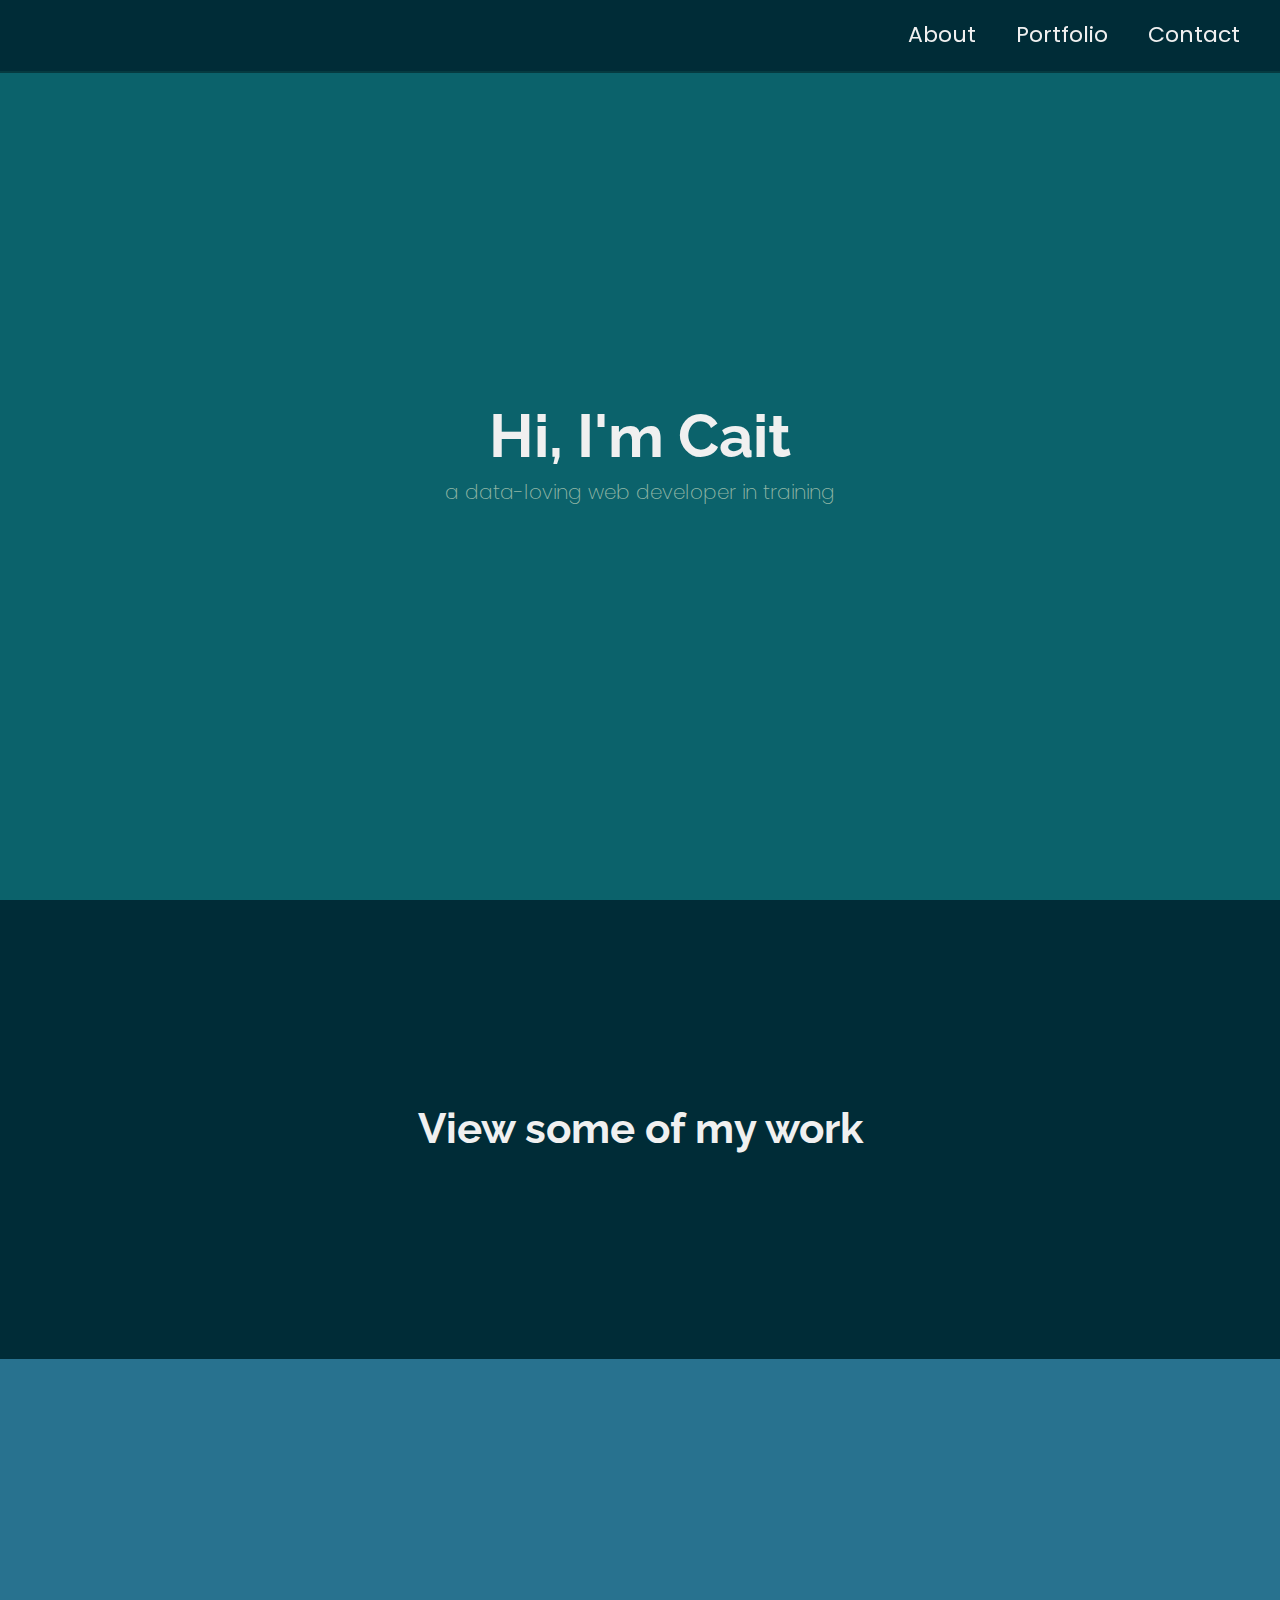
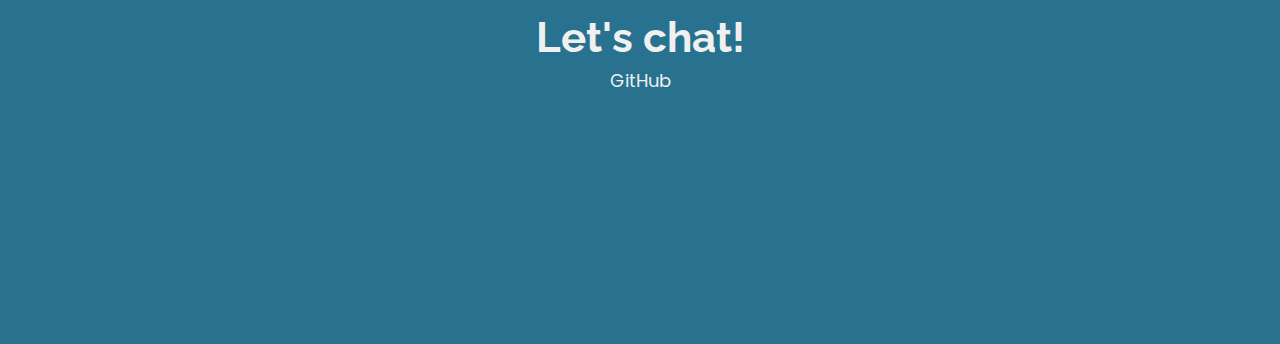
<file: Personal_Portfolio/index.html>
<!DOCTYPE html>
<html>

<head>
    <meta charset="UTF-8" />
    <meta name="viewport" content="width=device-width, initial-scale=1.0" />
    <link rel="stylesheet" type="text/css" href="index.css" />
    <title>Personal Portfolio</title>
    <link href="https://fonts.googleapis.com/css?family=Poppins:200i,300,400&display=swap" rel="stylesheet" />
    <link href="https://fonts.googleapis.com/css?family=Raleway:700&display=swap" rel="stylesheet" />
    <link rel="stylesheet" href="https://use.fontawesome.com/releases/v5.8.2/css/all.css"
        integrity="sha384-oS3vJWv+0UjzBfQzYUhtDYW+Pj2yciDJxpsK1OYPAYjqT085Qq/1cq5FLXAZQ7Ay" crossorigin="anonymous" />
</head>

<body>

    <!--START NAV-->

    <nav id="navbar" class="nav">
        <ul class="nav-list">
            <li>
                <a href="#welcome-section">About</a>
            </li>
            <li>
                <a href="#projects">Portfolio</a>
            </li>
            <li>
                <a href="#contact">Contact</a>
            </li>
        </ul>
    </nav>

    <!--END NAV -->

    <!--START WELCOME SECTION -->
    <section id="welcome-section" class="welcome-section">
        <h1>Hi, I'm Cait</h1>
        <p>a data-loving web developer in training</p>
    </section>

    <!--END WELCOME SECTION-->

    <!--START PROJECTS -->
    <section id="projects" class="projects-section">
        <h2 class="projects-section-header">View some of my work</h2>

        <div class="projects-grid">
            <a href="https://codepen.io/cteetz/pen/poaLmdQ" target="_blank" class="project project-tile" />
    </section>

    <!--END PROJECTS -->

    <!--START CONTACT -->

    <section id="contact" class="contact-section">
        <div class="contact-section-header">
            <h2>Let's chat!</h2>
        </div>
        <div class="contact-links">
            <a href="https://github.com/datacait" target="_blank" class="btn contact-details" id="profile-link"><i
                    class="fab fa-github"></i> GitHub</a>


</body>
<footer>
</footer>

</html>
</file>
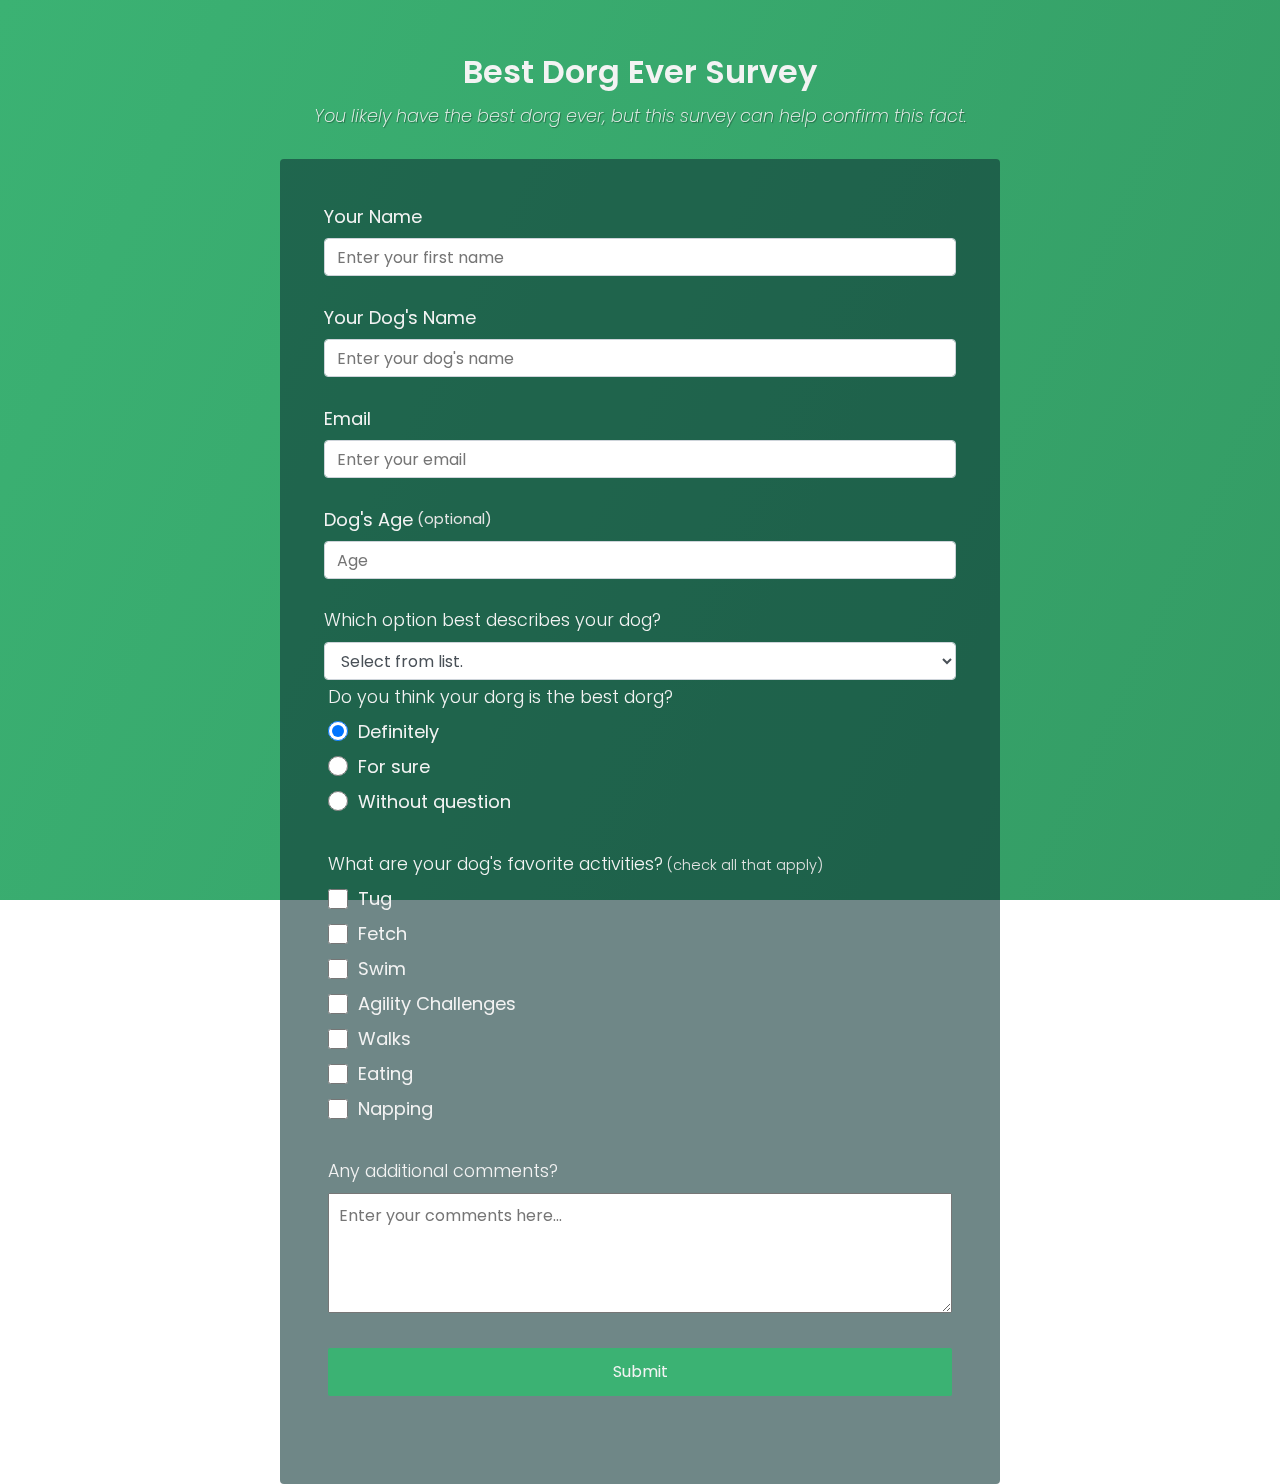
<file: Survey/index.html>
<!DOCTYPE html>
<html>

<head>
    <link rel="stylesheet" type="text/css" href="index.css" />
</head>

<body>
    <div class="container">
        <header class="header">
            <h1 id="title" class="text-center">Best Dorg Ever Survey</h1>
            <p id="description" class="description text-center">You likely have the best dorg ever, but this survey can
                help confirm this fact.
            </p>
        </header>
        <form id="survey-form">
            <div class="form-group">
                <label id="name-label"> Your Name</label>
                <input id="name" type="text" class="form-control" placeholder="Enter your first name" required />
            </div>
            <div class="form-group">
                <label id="dog-name-label"> Your Dog's Name</label>
                <input id="name" type="text" class="form-control" placeholder="Enter your dog's name" required />
            </div>
            <div class="form-group">
                <label id="email-label">Email</label>
                <input id="email" type="email" class="form-control" placeholder="Enter your email" required />
            </div>

            <div class="form-group">
                <label id="number-label">Dog's Age<span class="clue">(optional)</span></label>
                <input id="number" type="number" min="13" max="99" class="form-control" placeholder="Age" />
            </div>
            <div class="form-group">
                <p>Which option best describes your dog? </p>
                <select id="dropdown" name="dog" class="form-control" required>
                    <option>Select from list.</option>
                    <option>Good pupper</option>
                    <option>Goodest boy/girl</option>
                    <option>High-energy dorg</option>
                    <option>Extreme fetch pal</option>
                    <option>Other</option>
                </select>
                <div class="form-group">
                    <p>Do you think your dorg is the best dorg?</p>
                    <label id="best">
                        <input type="radio" name="best-dorg" value="1" class="input-radio" checked />Definitely</label>
                    <label id="best">
                        <input type="radio" name="best-dorg" value="2" class="input-radio" />For sure</label>

                    <label id="best">
                        <input type="radio" name="best-dorg" value="3" class="input-radio" />Without question</label>
                </div>
                <div class="form-group">
                    <p> What are your dog's favorite activities?<span class="clue">(check all that apply)</span>
                    </p>

                    <label id="activities">
                        <input name="activities" type="checkbox" value="Tug" class="input-checkbox" /> Tug</label>

                    <label id="activities">
                        <input name="activities" type="checkbox" value="fetch" class="input-checkbox" /> Fetch </label>

                    <label id="activities">
                        <input name="activities" type="checkbox" value="Swim" class="input-checkbox" /> Swim </label>

                    <label id="activities">
                        <input name="activities" type="checkbox" value="Agility" class="input-checkbox" /> Agility
                        Challenges </label>

                    <label id="activities">
                        <input name="activities" type="checkbox" value="walks" class="input-checkbox" /> Walks</label>

                    <label id="activities">
                        <input name="activities" type="checkbox" value="Eating" class="input-checkbox" /> Eating
                    </label>

                    <label id="activities">
                        <input name="activities" type="checkbox" value="Napping" class="input-checkbox" /> Napping
                    </label>

                </div>
                <div class="form-group">
                    <p>Any additional comments?</p>
                    <textarea id="comments" type="textarea" name="comments" placeholder="Enter your comments here..."
                        class="input-textarea"></textarea>
                </div>
                <div class="form-group">
                    <button type="submit" id="submit" class="submit-button">
                        Submit
                    </button>
                </div>
        </form>
    </div>
</body>
<html>
</file>
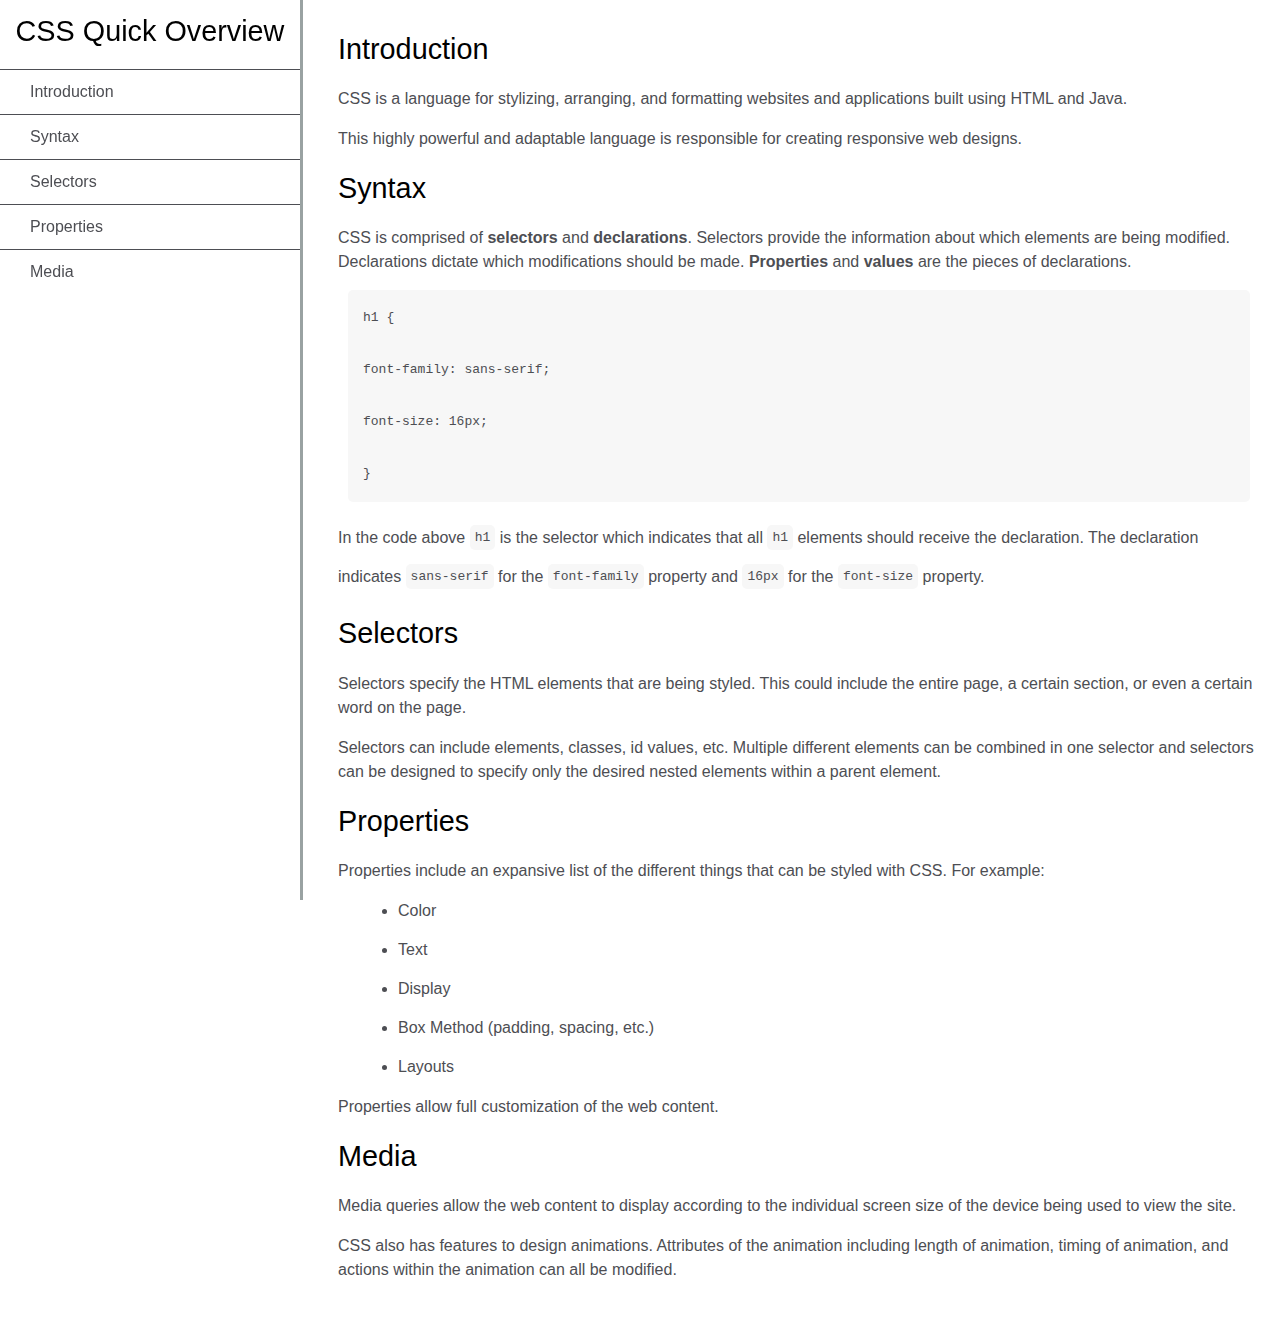
<file: Technical_Documentation/index.html>
<!--This is designed and intended to closely emulate the sample provded: https://technical-documentation-page.freecodecamp.rocks/-->
<!DOCTYPE html>
<html>

<head>
    <link rel="stylesheet" href="index.css" />
</head>

<body>
    <nav id="navbar">
        <header>CSS Quick Overview</header>
        <ul>
            <li><a class="nav-link" href="#Introduction">Introduction</a></li>
            <li>
                <a class="nav-link" href="#Syntax">Syntax</a>
            </li>
            <li>
                <a class="nav-link" href="#Selectors">Selectors</a>
            </li>
            <li><a class="nav-link" href="#Properties">Properties</a></li>
            <li><a class="nav-link" href="#Media">Media</a></li>
        </ul>
    </nav>
    <main id="main-doc">
        <section class="main-section" id="Introduction">
            <header>Introduction</header>
            <p>CSS is a language for stylizing, arranging, and formatting websites and applications built using HTML and
                Java.</p>
            <p>This highly powerful and adaptable language is responsible for creating responsive web designs.</p>
        </section>
        <section class="main-section" id="Syntax">
            <header>Syntax</header>
            <p>CSS is comprised of <strong>selectors</strong> and <strong>declarations</strong>. Selectors provide the
                information about which elements are being modified. Declarations dictate which modifications should be
                made. <strong>Properties</strong> and <strong>values</strong> are the pieces of declarations.</p>
            <code id="example">h1 { <br>
          font-family: sans-serif; <br>
          font-size: 16px;<br>
        }
        </code>
            <p>In the code above <code>h1</code> is the selector which indicates that all <code>h1</code> elements
                should receive the declaration. The declaration indicates <code>sans-serif</code> for the
                <code>font-family</code> property and <code>16px</code> for the <code>font-size</code> property.</p>
        </section>
        <section class="main-section" id="Selectors">
            <header>Selectors</header>
            <p>Selectors specify the HTML elements that are being styled. This could include the entire page, a certain
                section, or even a certain word on the page.</p>
            <p>Selectors can include elements, classes, id values, etc. Multiple different elements can be combined in
                one selector and selectors can be designed to specify only the desired nested elements within a parent
                element.</p>
        </section>
        <section class="main-section" id="Properties">
            <header>Properties</header>
            <p>Properties include an expansive list of the different things that can be styled with CSS. For example:
            </p>
            <ul>
                <li>Color</li>
                <li>Text</li>
                <li>Display</li>
                <li>Box Method (padding, spacing, etc.)</li>
                <li>Layouts</li>
            </ul>
            <p>Properties allow full customization of the web content.</p>
        </section>
        <section class="main-section" id="Media">
            <header>Media</header>
            <p>Media queries allow the web content to display according to the individual screen size of the device
                being used to view the site.</p>
            <p>CSS also has features to design animations. Attributes of the animation including length of animation,
                timing of animation, and actions within the animation can all be modified.

        </section>
    </main>
</body>

</html>
</file>
<file: Personal_Portfolio/index.css>
:root {
    --main-white: #f0f0f0;
    --main-teal: #28728f;
    --main-green: #92b7a6;
    --main-dark: #002c37;
    --main-blue: #103464;
    --main-medium: #0b626b;
}

* {
    margin: 0;
    padding: 0;
}

*,
*::before,
*::after {
    box-sizing: inherit;
}

html {
    box-sizing: border-box;
    font-size: 62.5%;
    scroll-behavior: smooth;
}

@media(max-width: 75em) {
    html {
        font-size: 60%;
    }
}

body {
    font-family: 'Poppins', sans-serif;
    font-size: 1.8rem;
    font-weight: 400;
    line-height: 1.4;
    color: var(--main-white)
}

h1,
h2 {
    font-family: 'Raleway', sans-serif;
    font-weight: 700;
    text-align: center;
}

h1 {
    font-size: 6rem;
}

h2 {
    font-size: 4.2rem;
}

ul {
    list-style: none;
}

a {
    text-decoration: none;
    color: var(--main-white);
}

.nav {
    display: flex;
    justify-content: flex-end;
    position: fixed;
    top: 0;
    left: 0;
    width: 100%;
    background: var(--main-dark);
    box-shadow: 0 2px 0 rgba(0, 0, 0, 0.4);
    z-index: 10;
}

.nav-list {
    display: flex;
    margin-right: 2rem;
}

.nav-list a {
    display: block;
    font-size: 2.2rem;
    padding: 2rem;
}

.nav-list a:hover {
    background: var(--main-green);
}

.welcome-section {
    display: flex;
    flex-direction: column;
    justify-content: center;
    align-items: center;
    width: 100%;
    height: 100vh;
    background-color: var(--main-medium);
}

.welcome-section>p {
    font-size: 2rem;
    font-weight: 200;
    color: var(--main-green)
}

.projects-section {
    text-align: center;
    padding: 20rem 2rem;
    background: var(--main-dark);
}

.project-section-header {
    max-width: 640px;
    margin: 0 auto 20rem auto;
    border-bottom: 6rem solid var(--main-white)
}

.projects-grid {
    display: grid;
}

.projects-title {
    font-szie: 2rem;
    padding: 2rem 0.5rem;
}

.contact-section {
    display: flex;
    flex-direction: column;
    justify-content: center;
    align-items: center;
    text-align: center;
    width: 100%;
    height: 65vh;
    padding: 0 2rem;
    background: var(--main-teal)
}
</file>
<file: Survey/index.css>
@import url('https://fonts.googleapis.com/css?family=Poppins:200i,400&display=swap');

:root {
    --color-white: #f3f3f3;
    --color-green: #3bb273;
    --color-green-alpha: rgba(15, 55, 55, 0.6);
}

*,
*::before,
*::after {
    box-sizing: border-box;
}

body {
    font-family: 'Poppins', sans-serif;
    font-size: 1rem;
    font-weight: 400;
    line-height: 1.5;
    color: var(--color-white);
    margin: 0;
}

/*mobile friendly alternative to using background-attachment: fixed */

body::before {
    content: '';
    position: fixed;
    top: 0;
    left: 0;
    height: 100%;
    width: 100%;
    z-index: -1;
    background: var(--color-green);
    background-image: linear-gradient(115deg,
            rgba(59, 178, 115, 0.9),
            rgba(51, 153, 99, 0.9)), url(https://images.pexels.com/photos/406014/pexels-photo-406014.jpeg);
    background-size: cover;
    background-repeat: no-repeat;
    background-position: center;
}

h1 {
    font-weight: 600;
    line-height: 1.4;
}

p {
    font-weight: 300;
    font-size: 1.1rem;
}

h1,
p {
    margin-top: 0;
    margin-bottom: 0.5rem;
}

label {
    display: flex;
    align-items: center;
    font-size: 1.125rem;
    margin-bottom: 0.5rem;
}

input,
button,
select,
textarea {
    margin: 0;
    font-family: inherit;
    font-size: inherit;
    line-height: inherit;
}

button {
    border: none;
}

.container {
    width: 100%;
    margin: 3.125rem auto 0 auto;
}

@media (min-width: 576px) {
    .container {
        max-width: 540px;
    }
}

@media (min-width: 768px) {
    .container {
        max-width: 720px;
    }
}

.header {
    padding: 0 0.625rem;
    margin-bottom: 1.875rem;
    align-text: center;
}

.description {
    font-style: italic;
    font-weight: 200;
    text-shadow: 1px 1px 1px rgba(0, 0, 0, 0.4);
    text-align: center;
}

.clue {
    margin-left: 0.25rem;
    font-size: 0.9rem;
    color: #e4e4e4;
}

.text-center {
    text-align: center;
}

/*form*/

form {
    background: var(--color-green-alpha);
    padding: 2.5rem 0.625 rem;
    border-radius: 0.25rem;
}

@media (min-width: 480px) {
    form {
        padding: 2.5rem;
    }
}

.form-group {
    margin: 0 auto 1.25rem auto;
    padding: 0.25rem;
}

.form-control {
    display: block;
    width: 100%;
    height: 2.375rem;
    padding: 0.375rem 0.75rem;
    color: #495057;
    background-color: #fff;
    background-clip: padding-box;
    border: 1px solid #ced4da;
    border-radius: 0.25rem;
    transition: border-color 0.15s ease-in-out, box-shadow 0.15s ease-in-out;
}

.form-control:focus {
    border-color: #80bdff;
    outline: 0;
    box-shadow: 0 0 0 0.2rem rgba(0, 123, 255, 0.25);
}

.input-radio,
.input-checkbox {
    display: inline-block;
    margin-right: 0.625rem;
    min-height: 1.25rem;
    min-width: 1.25rem;
}

.input-textarea {
    min-height: 120px;
    width: 100%;
    padding: 0.625rem;
    resize: vertical;
}

.submit-button {
    display: block;
    width: 100%;
    padding: 0.75rem;
    background: var(--color-green);
    color: inherit;
    border-radius: 2px;
    cursor: pointer;
}
</file>
<file: Technical_Documentation/index.css>
/*This is designed and intended to closely emulate the sample provded: https://technical-documentation-page.freecodecamp.rocks/ */

html,
body {
    min-width: 290px;
    color: #4d4e53;
    background-color: #ffffff;
    font-family: 'Open Sans', Arial, sans-serif;
    line-height: 1.5;
}

#navbar {
    position: fixed;
    min-width: 290px;
    top: 0px;
    left: 0px;
    width: 300px;
    height: 100%;
    border-right: solid;
    border-color: rgba(0, 22, 22, 0.4);
}

header {
    color: black;
    margin: 10px;
    text-align: center;
    font-size: 1.8em;
    font-weight: thin;
}

#main-doc header {
    text-align: left;
    margin: 0px;
}

#navbar ul {
    height: 88%;
    padding: 0;
    overflow-y: auto;
    overflow-x: hidden;
}

#navbar li {
    color: #4d4e53;
    border-top: 1px solid;
    list-style: none;
    position: relative;
    width: 100%;
}

#navbar a {
    display: block;
    padding: 10px 30px;
    color: #4d4e53;
    text-decoration: none;
    cursor: pointer;
}

#main-doc {
    position: absolute;
    margin-left: 310px;
    padding: 20px;
    margin-bottom: 110px;
}

section article {
    color: #4d4e53;
    margin: 15px;
    font-size: 0.96em;
}

section li {
    margin: 15px 0px 0px 20px;
}

#example {
    display: block;
    text-align: left;
    white-space: pre-line;
    position: relative;
    word-break: normal;
    word-wrap: normal;
    line-height: 2;
    background-color: #f7f7f7;
    padding: 15px;
    margin: 10px;
    border-radius: 5px;
}

code {
    display: inline;
    text-align: left;
    position: relative;
    word-wrap: normal;
    line-height: 3;
    background-color: #f7f7f7;
    padding: 5px;
    border-radius: 5px;
    vertical-align: 5%;
}

@media only screen and (max-width: 815px) {

    /* For mobile phones: */
    #navbar ul {
        border: 1px solid;
        height: 207px;
    }

    #navbar {
        background-color: white;
        position: absolute;
        top: 0;
        padding: 0;
        margin: 0;
        width: 100%;
        max-height: 275px;
        border: none;
        z-index: 1;
        border-bottom: 2px solid;
    }

    #main-doc {
        position: relative;
        margin-left: 0px;
        margin-top: 270px;
    }
}

@media only screen and (max-width: 400px) {
    #main-doc {
        margin-left: -10px;
    }

    code {
        margin-left: -20px;
        width: 100%;
        padding: 15px;
        padding-left: 10px;
        padding-right: 45px;
        min-width: 233px;
    }
}
</file>
